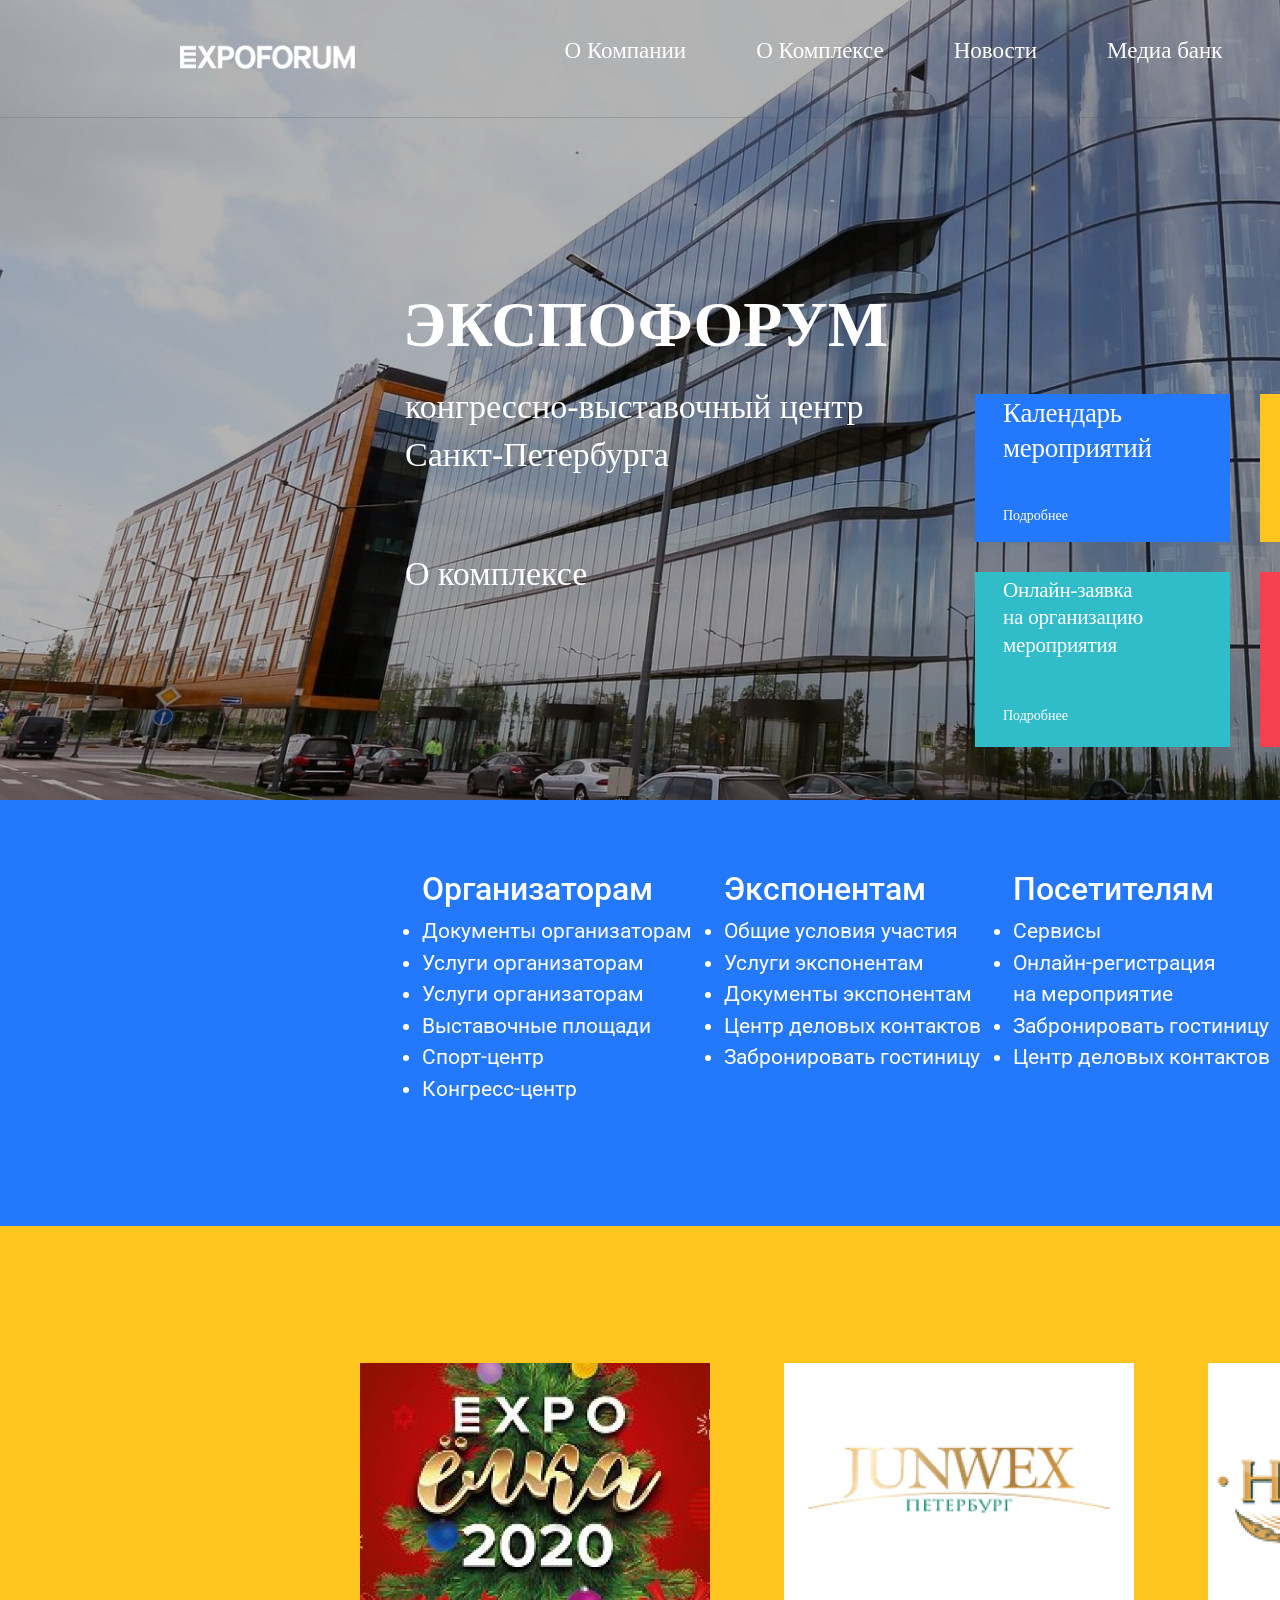
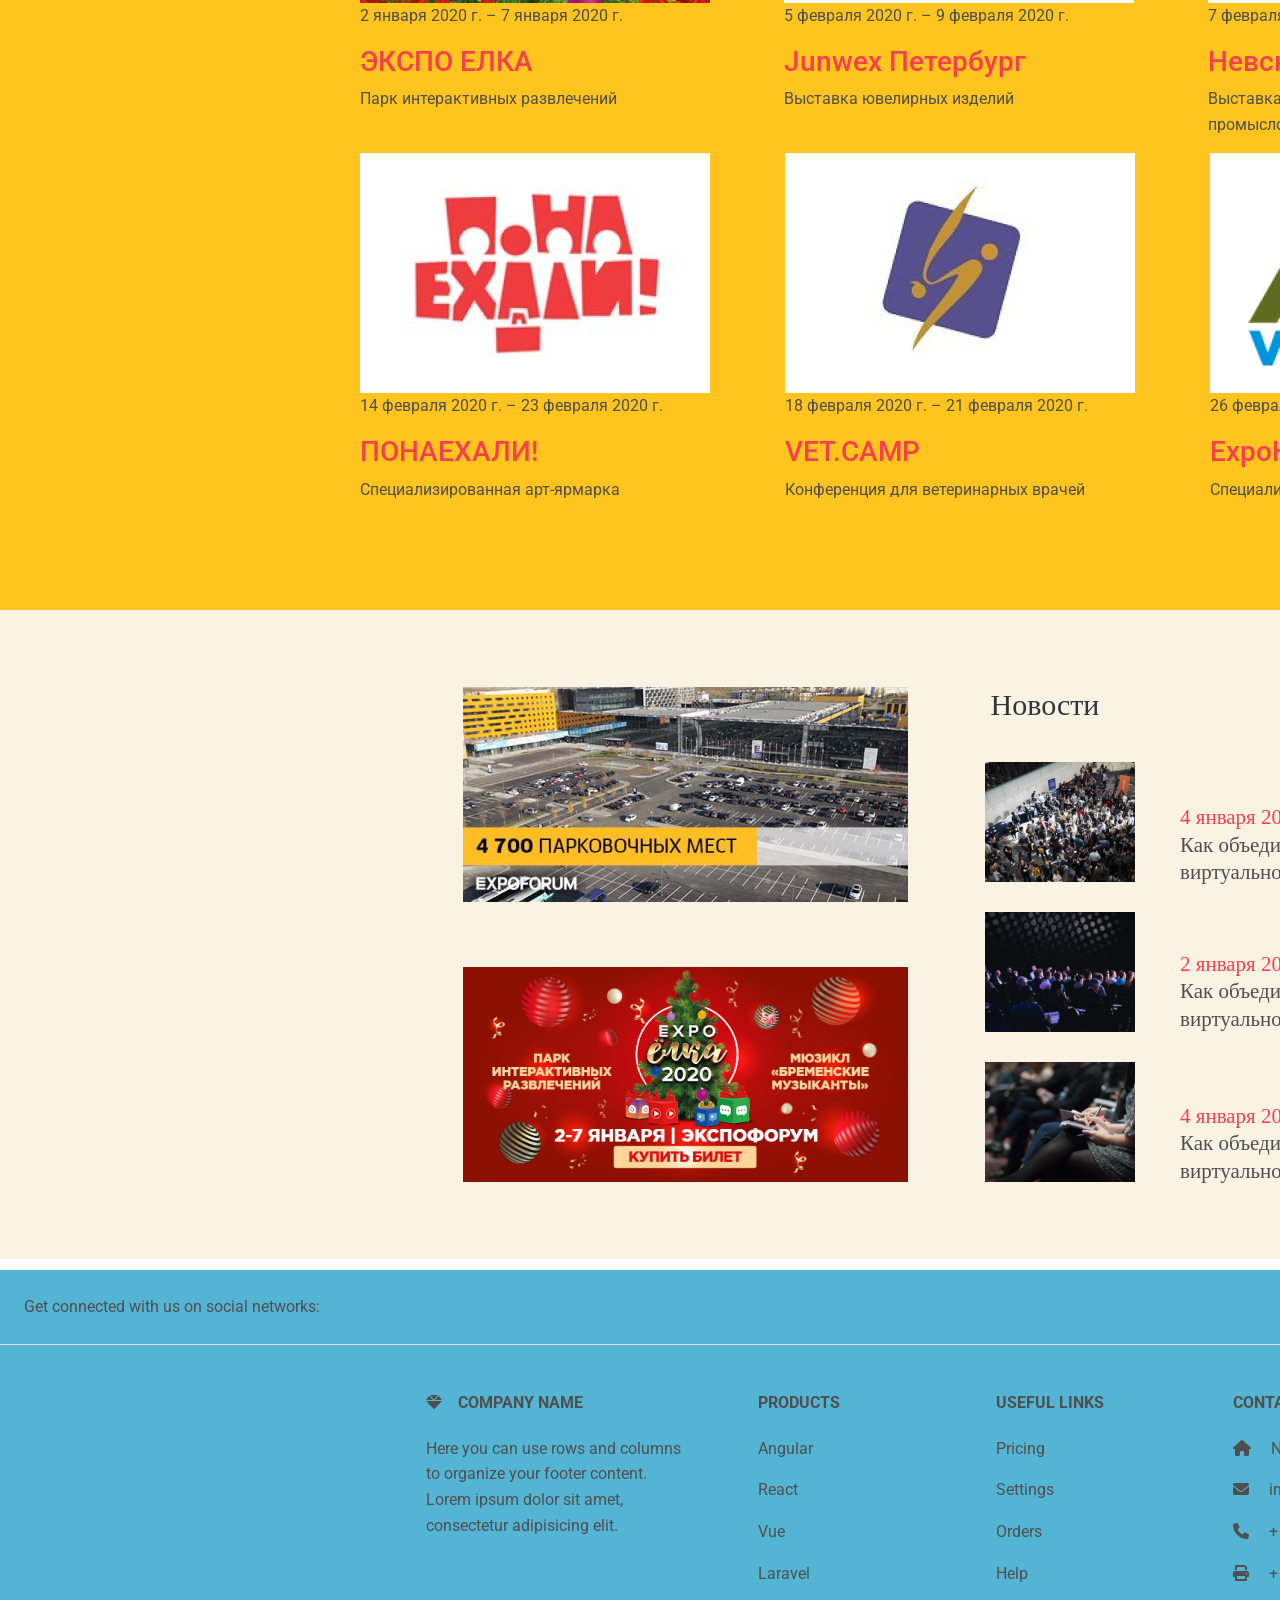
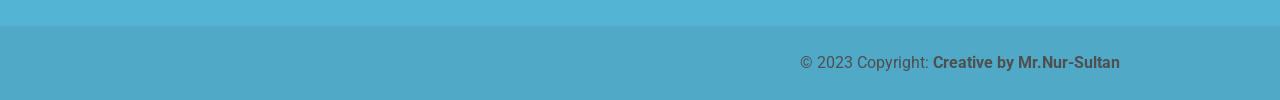
<file: index.html>
<!DOCTYPE html>
<html lang="en">
<head>
    <meta charset="UTF-8">
    <meta http-equiv="X-UA-Compatible" content="IE=edge">
    <meta name="viewport" content="width=device-width, initial-scale=1.0">
    <link rel="stylesheet" href="style.css">
    <title>Document</title>
    <!-- ======================================================================== линковка длч footer link ============================== -->
    <!-- Font Awesome -->
    <link
      rel="stylesheet"
      href="https://cdnjs.cloudflare.com/ajax/libs/font-awesome/6.0.0/css/all.min.css"
    />
    <!-- Google Fonts Roboto -->
    <link
      rel="stylesheet"
      href="https://fonts.googleapis.com/css2?family=Roboto:wght@300;400;500;700;900&display=swap"
    />
    <!-- MDB -->
    <link rel="stylesheet" href="css/mdb.min.css" />
    <!-- ====================================================================================================================================== -->
</head>
<body>
    <div class="main">
        <div class="head">
            <h1 class="logo"></h1>
            <nav>
                <ul>
                    <li>О Компании</li>
                    <li>О Комплексе</li>
                    <li>Новости</li>
                    <li>Медиа банк</li>
                    <li>Контакты</li>
                </ul>
            </nav>
        </div>
            <div class="search-block">
                <span class="Search">
                    <img src="Search.png" alt="">
                </span>

                <span class="Globe">
                    <img src="./Globe.png" alt="">
                    <p> English </p>
                </span>
            </div>

            <hr>
        
        <div class="content-one">

            <div class="text-had">
                <h1>ЭКСПОФОРУМ</h1>
                <p>конгрессно-выставочный центр 
                    Санкт-Петербурга
                </p>
                <a href="">О комплексе</a>
            </div>


            <div class="bloks">
                <div class="itrm green">
                    <h3>Календарь 
                        мероприятий</h3>
                        <a href="">Подробнее</a>
                </div>
                <div class="itrm blue">
                    <h3>Онлайн-заявка 
                        на организацию
                        мероприятия</h3>
                        <a href="">Подробнее</a>
                </div>
                <div class="itrm red">
                    <h3>Как добраться
                        до Экспофорума</h3>
                        <a href="">Подробнее</a>
                </div>
                <div class="itrm gray">
                    <h3>План 
                        и инфраструктура 
                        комплекса</h3>
                        <a href="">Подробнее</a>
                </div>
            </div>
        </div>

        <div class="blok-1">
            <div class="pool">
            <div class="organiz">
                <nav>
                    <ul>
                        <h2>Организаторам</h2>
                        <li><a href=""></a>Документы организаторам</li>
                        <li><a href=""></a>Услуги организаторам</li>
                        <li><a href=""></a>Услуги организаторам</li>
                        <li><a href=""></a>Выставочные площади</li>
                        <li><a href=""></a>Спорт-центр</li>
                        <li><a href=""></a>Конгресс-центр</li>
                    </ul>
                </nav>
            </div>

            <div class="ekspon">
                <nav>
                    <ul>
                        <h2>Экспонентам </h2>
                        <li><a href=""></a>Общие условия участия</li>
                        <li><a href=""></a>Услуги экспонентам</li>
                        <li><a href=""></a>Документы экспонентам</li>
                        <li><a href=""></a>Центр деловых контактов</li>
                        <li><a href=""></a>Забронировать гостиницу</li>
                    </ul>
                </nav>
            </div>

            <div class="poseti">
                <nav>
                    <ul>
                        <h2>Посетителям </h2>
                        <li><a href=""></a>Сервисы</li>
                        <li><a href=""></a>Онлайн-регистрация <br> на мероприятие </li>
                        <li><a href=""></a>Забронировать гостиницу</li>
                        <li><a href=""></a>Центр деловых контактов</li>
                    </ul>
                </nav>
            </div>

            <div class="presse">
                <nav>
                    <ul>
                        <h2>Прессе </h2>
                        <li><a href=""></a>Аккредитация</li>
                        <li><a href=""></a>Пресс-служба</li>
                        <li><a href=""></a>Правила аккредитации</li>
                    </ul>
                </nav>
            </div>


        </div>
        </div>
<!-- =========================================================================================================================================================== -->
        <div class="blok-2">
            <!-- <div class="text">
                <div class="text_1"><a href="">aaaaaaaaaaaaaaaaaaaaaa</a></div>
                <div class="text_2"><a href="">bbbbbbbbbbbbbbbbbbbbbb</a></div>
            </div> -->
            <div class="pool-2">
                <div class="bloki-1"><a href=""></a><img src="./Rectangle 8.png" alt=""><p>2 января 2020 г. – 7 января 2020 г.</p><h3>ЭКСПО ЕЛКА</h3><p>Парк интерактивных развлечений</p></div>
                <div class="bloki-2"><a href=""></a><img src="./Rectangle 8 (1).png" alt=""><p>5 февраля 2020 г. – 9 февраля 2020 г.</p><h3>Junwex Петербург</h3><p>Выставка ювелирных изделий</p></div>
                <div class="bloki-3"><a href=""></a><img src="./Rectangle 8 (2).png" alt=""><p>7 февраля 2020 г. – 9 февраля 2020 г.</p><h3>Невский ларец</h3><p>Выставка-ярмарка народных художественных<br>
                    промыслов и ремесел</p></div>
                <div class="bloki-4"><a href=""></a><img src="./Rectangle 8 (3).png" alt=""><p>14 февраля 2020 г. – 23 февраля 2020 г.</p><h3>ПОНАЕХАЛИ!</h3><p>Специализированная арт-ярмарка</p></div>
                <div class="bloki-5"><a href=""></a><img src="./Rectangle 8 (4).png" alt=""><p>18 февраля 2020 г. – 21 февраля 2020 г.</p><h3>VET.CAMP</h3><p>Конференция для ветеринарных врачей</p></div>
                <div class="bloki-6"><a href=""></a><img src="./Rectangle 8 (5).png" alt=""><p>26 февраля 2020 г. – 28 февраля 2020 г.</p><h3>ExpoHoReCa</h3><p>Специализированная выставка</p></div>
            </div>
        </div>

<!-- ========================================================================================================================================================== -->

        <div class="blok-3">
            <div class="ad-0"></div>

            <div class="ad-1"><a href="https://www.figma.com/file/Uul6xVlUbq33Pga8faLaUe/%D0%AD%D0%BA%D1%81%D0%BF%D0%BE%D1%84%D0%BE%D1%80%D1%83%D0%BC?node-id=20-7&t=oDxNEEp1d0UVWuOE-0"><img src="./ad-1.png" alt=""></a></div>
            <div class="ad-2"><a href=""><img src="./ad-2.png" alt=""></a></div>


            

            <div class="ad-3">

              <div class="ims">
                <div class="kar1"></div>
                <div class="kar2"></div>
                <div class="kar3"></div>
                <h2>Новости</h2>
              </div>

            </div>

            <div class="ad-4">
              <div class="con">
                <a class="vce" href="">
                  <h3>Все новости</h3>
                </a>
                
                <h3 class="spos"><span>4 января 2020 г.</span><br> Как объединилась реальность и <br> виртуальность – LIKEE PARTY</h3>
                
                <h3 class="spor"><span>2 января 2020 г.</span><br>Как объединилась реальность и <br> виртуальность – LIKEE PARTY</h3>
            
                <h3 class="spoas"><span>4 января 2020 г.</span><br>Как объединилась реальность и <br> виртуальность – LIKEE PARTY</h3>
              </div>
            </div>

          

            </div>
        </div>


<!-- ========================================================================================================================================================= -->

        
        <div class="footer" >
        <!-- Footer -->
<footer class="bg-info text-center text-lg-start ">
    <!-- Section: Social media -->
    <section class="d-flex justify-content-center justify-content-lg-between p-4 border-bottom">
      <!-- Left -->
      <div class="me-5 d-none d-lg-block">
        <span>Get connected with us on social networks:</span>
      </div>
      <!-- Left -->
  
      <!-- Right -->
      <div>
        <a href="" class="me-4 text-reset">
          <i class="fab fa-facebook-f"></i>
        </a>
        <a href="" class="me-4 text-reset">
          <i class="fab fa-twitter"></i>
        </a>
        <a href="" class="me-4 text-reset">
          <i class="fab fa-google"></i>
        </a>
        <a href="" class="me-4 text-reset">
          <i class="fab fa-instagram"></i>
        </a>
        <a href="" class="me-4 text-reset">
          <i class="fab fa-linkedin"></i>
        </a>
        <a href="" class="me-4 text-reset">
          <i class="fab fa-github"></i>
        </a>
      </div>
      <!-- Right -->
    </section>
    <!-- Section: Social media -->
  
    <!-- Section: Links  -->
    <section class="">
      <div class="container text-center text-md-start mt-5">
        <!-- Grid row -->
        <div class="row mt-3">
          <!-- Grid column -->
          <div class="col-md-3 col-lg-4 col-xl-3 mx-auto mb-4">
            <!-- Content -->
            <h6 class="text-uppercase fw-bold mb-4">
              <i class="fas fa-gem me-3"></i>Company name
            </h6>
            <p>
              Here you can use rows and columns to organize your footer content. Lorem ipsum
              dolor sit amet, consectetur adipisicing elit.
            </p>
          </div>
          <!-- Grid column -->
  
          <!-- Grid column -->
          <div class="col-md-2 col-lg-2 col-xl-2 mx-auto mb-4">
            <!-- Links -->
            <h6 class="text-uppercase fw-bold mb-4">
              Products
            </h6>
            <p>
              <a href="#!" class="text-reset">Angular</a>
            </p>
            <p>
              <a href="#!" class="text-reset">React</a>
            </p>
            <p>
              <a href="#!" class="text-reset">Vue</a>
            </p>
            <p>
              <a href="#!" class="text-reset">Laravel</a>
            </p>
          </div>
          <!-- Grid column -->
  
          <!-- Grid column -->
          <div class="col-md-3 col-lg-2 col-xl-2 mx-auto mb-4">
            <!-- Links -->
            <h6 class="text-uppercase fw-bold mb-4">
              Useful links
            </h6>
            <p>
              <a href="#!" class="text-reset">Pricing</a>
            </p>
            <p>
              <a href="#!" class="text-reset">Settings</a>
            </p>
            <p>
              <a href="#!" class="text-reset">Orders</a>
            </p>
            <p>
              <a href="#!" class="text-reset">Help</a>
            </p>
          </div>
          <!-- Grid column -->
  
          <!-- Grid column -->
          <div class="col-md-4 col-lg-3 col-xl-3 mx-auto mb-md-0 mb-4">
            <!-- Links -->
            <h6 class="text-uppercase fw-bold mb-4">Contact</h6>
            <p><i class="fas fa-home me-3"></i> New York, NY 10012, US</p>
            <p>
              <i class="fas fa-envelope me-3"></i>
              info@example.com
            </p>
            <p><i class="fas fa-phone me-3"></i> + 01 234 567 88</p>
            <p><i class="fas fa-print me-3"></i> + 01 234 567 89</p>
          </div>
          <!-- Grid column -->
        </div>
        <!-- Grid row -->
      </div>
    </section>
    <!-- Section: Links  -->
  
    <!-- Copyright -->
    <div class="text-center p-4" style="background-color: rgba(0, 0, 0, 0.058);">
      © 2023 Copyright:
      <a class="text-reset fw-bold" href="https://tom.kg/">Creative by Mr.Nur-Sultan</a>
    </div>
    <!-- Copyright -->
  </footer>
  <!-- Footer -->

<!-- ============================================================================================================== кишки линковки  -->

  <!-- MDB -->
    <script type="text/javascript" src="js/mdb.min.js"></script>
    <!-- Custom scripts -->
    <script type="text/javascript"></script>            
        </div>
    </div>
</body>
</html>
</file>
<file: style.css>
body {
    margin: 0;
    padding: 0;
    /* box-sizing: border-box; */

}
.main {
    position: absolute;
    width: 1920px;
    height: 800px;
    left: 0px;
    top: 0px;
    background-image: url(./bgc.png);
    background-size: cover;
}

.logo {
    position: absolute;
    width: 175.27px;
    height: 24px;
    left: 180px;
    top: 45px;

    background: url(logo\ 1.png);
}


.text-had h1 {
    position: absolute;
    width: 420px;
    height: 74px;
    left: 403px;
    top: 274px;

    /* heading / h1 */

    font-family: 'Plumb';
    font-style: normal;
    font-weight: 700;
    font-size: 64px;
    line-height: 160%;
    /* or 102px */

    text-transform: uppercase;

    color: #FFFFFF;
}



.text-had p {
    position: absolute;
    width: 533px;
    height: 68px;
    left: 405px;
    top: 383px;

    /* p / p_h1 */

    font-family: 'Circe';
    font-style: normal;
    font-weight: 400;
    font-size: 34px;
    line-height: 140%;
    /* or 34px */
    /* text-decoration: none; */


    color: #FFFFFF;
}

.text-had a {
    position: absolute;
    width: 533px;
    height: 68px;
    left: 405px;
    top: 550px;

    /* p / p_h1 */

    font-family: 'Circe';
    font-style: normal;
    font-weight: 400;
    font-size: 34px;
    line-height: 140%;
    /* or 34px */

    color: #FFFFFF;
}

/* hr {
    position: absolute;
    width: 1920px;
    top: 90px;

    border: 3px solid #FFFFFF;
} */


.Globe {
    position: absolute;
    left: 86.35%;
    right: 12.6%;
    top: 4.50%;
    bottom: 98.51%;

    /* background: #FFFFFF; */
}

.Globe p {
    position: absolute;
    width: 51px;
    height: 22px;
    left: 34px;
    top: 0px;
}

.Search {
    position: absolute;
    left: 81.67%;
    right: 17.29%;
    top: 4.50%;
    bottom: 98.51%;

    /* background: #FFFFFF; */
}


.head nav ul li {
    list-style: none;
    padding: 35px;
    
}


.head nav ul {
    display: flex;
    justify-content: center;
    color: white;
    font-family: 'Circe';
    font-style: normal;
    font-weight: 400;
    font-size: 23px;
    line-height: 135%;


    margin-top: 0px;
    
    
}

/* ------------------------------------------------------- */






/* ------------------------------------------------------------- */




.green {
    position: absolute;
    width: 255px;
    height: 148px;
    left: 975px;
    top: 394px;
    background-color: #2378FC ;
}

.green h3 {
    position: absolute;
    width: 127px;
    height: 54px;
    left: 28px;
    top: 2px;

    /* heading / h3 */

    font-family: 'Plumb';
    font-style: normal;
    font-weight: 500;
    font-size: 27px;
    line-height: 130%;
    /* or 27px */

    letter-spacing: -0.01em;

    color: #FFFFFF;
}

.green a {
    position: absolute;
    width: 72px;
    height: 19px;
    left: 28px;
    top: 113px;

    /* p / 14px */

    font-family: 'Circe';
    font-style: normal;
    font-weight: 400;
    font-size: 14px;
    line-height: 135%;
    text-decoration: none;
    /* identical to box height, or 19px */


    color: #FFFFFF;
}


.blue {
    position: absolute;
    width: 255px;
    height: 175px;
    left: 975px;
    top: 572px;
    background-color: #30BCC9 ;
}


.blue h3 {
    position: absolute;
    width: 150px;
    height: 54px;
    left: 28px;
    top: 5px;

    /* heading / h3 */

    font-family: 'Plumb';
    font-style: normal;
    font-weight: 500;
    font-size: 21px;
    line-height: 130%;
    /* or 27px */

    letter-spacing: -0.01em;

    color: #FFFFFF;
}

.blue a {
    position: absolute;
    width: 72px;
    height: 19px;
    left: 28px;
    top: 135px;

    /* p / 14px */

    font-family: 'Circe';
    font-style: normal;
    font-weight: 400;
    font-size: 14px;
    line-height: 135%;
    text-decoration: none;
    /* identical to box height, or 19px */


    color: #FFFFFF;
}

.red {
    position: absolute;
    width: 255px;
    height: 148px;
    left: 1260px;
    top: 394px;
    background-color: #FFC41E ;

}


.red h3 {
    position: absolute;
    width: 175px;
    height: 54px;
    left: 28px;
    top: 9px;

    font-family: 'Plumb';
    font-style: normal;
    font-weight: 500;
    font-size: 23px;
    line-height: 130%;
    /* or 27px */

    letter-spacing: -0.01em;

    color: #FFFFFF;
}

.red a {
    position: absolute;
    width: 72px;
    height: 19px;
    left: 28px;
    top: 113px;
    
    /* p / 14px */
    
    font-family: 'Circe';
    font-style: normal;
    font-weight: 400;
    font-size: 14px;
    line-height: 135%;
    text-decoration: none;
    /* identical to box height, or 19px */
    
    
    color: #FFFFFF;
}

.gray {
    position: absolute;
    width: 255px;
    height: 175px;
    left: 1260px;
    top: 572px;
    background-color: #F6404F;

}

.gray h3 {
    position: absolute;
    width: 175px;
    height: 54px;
    left: 28px;
    top: 9px;

    font-family: 'Plumb';
    font-style: normal;
    font-weight: 500;
    font-size: 23px;
    line-height: 130%;
    /* or 27px */

    letter-spacing: -0.01em;

    color: #FFFFFF;
}

.gray a {
    position: absolute;
    width: 72px;
    height: 19px;
    left: 28px;
    top: 135px;
    
    /* p / 14px */
    
    font-family: 'Circe';
    font-style: normal;
    font-weight: 400;
    font-size: 14px;
    line-height: 135%;
    text-decoration: none;
    /* identical to box height, or 19px */
    
    
    color: #FFFFFF;
}


/* --------Общий блок 4 разноцветных---------- */

.bloks {
    display: flex;
    flex-wrap:wrap;
    margin-left: 1000px;
    margin-top: 100px;
    
}


/* ---------------------------------------Синий сектор общий задний фон размер ----------------------------------------------------------------------- */

.blok-1 {
    position: absolute;
    width: 1920px;
    height: 426px;
    left: 0px;
    top: 800px;
    background-color: #2378FC;
}

/* ------свойство синий сектор--ТЕКСТ---- */

.pool {
    display: flex;
    justify-content: center;
    margin-top: 70px;
    font-size: 21px;
    line-height: 150%;
    color:  #FFFFFF; 
    

}

/* -----------------------------------------Желтый сектор общий задний фон размер----------------------------------------------------------------------- */

.blok-2{
    position: absolute;
    width: 1920px;
    height: 984px;
    left: 0px;
    top: 1226px;
    display: flex;
    justify-content: center;
    align-items: center;

    /* Main / Yellow */

    background: #FFC41E;
}
/* -----свойство желтый ----ИКОНКИ---- */
.pool-2 {
    display: flex;
    flex-wrap:wrap;
    justify-content: space-between;
    width: 1200px;
    height: 750px;
    font-size: 16px;
    margin-top: 40px;
    
}



 
.pool-2 h3 {
    color: #F6404F;
}

/* 
.bloki-1 {
    border: 3px solid rebeccapurple;
}

.bloki-1:hover {
    width: 360px;
    height: 358px;
    transition: 150ms;
}

.bloki-2 {
    border: 3px solid rebeccapurple;
}

.bloki-2:hover {
    width: 360px;
    height: 358px;
    transition: 150ms;
}



.bloki-3 {
    border: 3px solid rebeccapurple;
}

.bloki-3:hover {
    width: 360px;
    height: 358px;
    transition: 150ms;
}



.bloki-4 {
    border: 3px solid rebeccapurple;
}

.bloki-4:hover {
    width: 360px;
    height: 358px;
    transition: 150ms;
}



.bloki-5 {
    border: 3px solid rebeccapurple;
}

.bloki-5:hover {
    width: 360px;
    height: 358px;
    transition: 150ms;
}



.bloki-6 {
    border: 3px solid rebeccapurple;
} 

.bloki-6:hover {
    width: 360px;
    height: 358px;
    transition: 150ms;
} */



/* ------------------------------------------------------------------------------------------------------------------ */

.blok-3{
    position: absolute;
    width: 1920px;
    height: 649px;
    left: 0px;
    top: 2210px;
    display: flex;
    justify-content: center;
    align-items: center;

    /* Main / IceCream */

    background: #FAF3E3;
}

.ad-0 {
    width: 1100px;
    height: 500px;
    display: flex;
}

.ad-1 {
    position: absolute;
    width: 445px;
    height: 215px;
    margin-left: -550px;
    margin-top: -280px;
}

.ad-2 {
    position: absolute;
    width: 445px;
    height: 215px;
    margin-left: -550px;
    margin-top: 280px;
}



.ad-3 {
    position: absolute;
    width: 500px;
    height: 400px;
    margin-left: 550px;
    display: flex;
    flex-direction: column;
    align-items: flex-start;
    margin-top: 90px;

    

}


/* ======== 3 маленких блока с картинками ========= */
.ims {
    display: flex;
    justify-content: space-around;
    flex-wrap:wrap-reverse;
    width: 150px;
    height: -630px;
    margin-top: -95px;

}

.ims h2 {
    font-family: 'Plumb';
    font-style: normal;
    font-weight: 500;
    font-size: 30px;
    line-height: 130%;
    color: #2E373B;
    margin-left: -30px;
}
.kar1 {
    width: 160px;
    height: 120px;
    background-image: url(./Rectangle\ 11.png);
    margin-top: 30px;
}
.kar2 {
    width: 160px;
    height: 120px;
    background-image: url(./Rectangle\ 11\ \(1\).png);
    margin-top: 30px;
}
.kar3 {
    width: 160px;
    height: 120px;
    background-image: url(./Rectangle\ 11\ \(2\).png);
    margin-top: 30px;
}

.con {
    width: 500px;
    height: 510px;
}


.ad-4 h3 {
    /* display: flexbox; */
    /* justify-content: space-around; */
    font-family: 'Plumb';
    font-style: normal;
    font-size: 21px;
    line-height: 130%;
    margin-left: 170px;
    
}
.ad-4 h3 span {
    color: #F6404F;
}

/* ====== Кнопка все ======== */
.vce h3{
    margin-left: 350px;
    margin-top: -5px;
    color: #2E373B;
}
/* ===== Текст отцтупы ===== */
.spos {
    margin-top: 100px;
}
.spor {
    margin-top: 65px;
}
.spoas {
    margin-top: 70px;
}

.ad-4 {
    margin-left: -500px;
}






.footer{
    width: 1920px;
    margin-top: 2870px;
    
    
}
</file>
